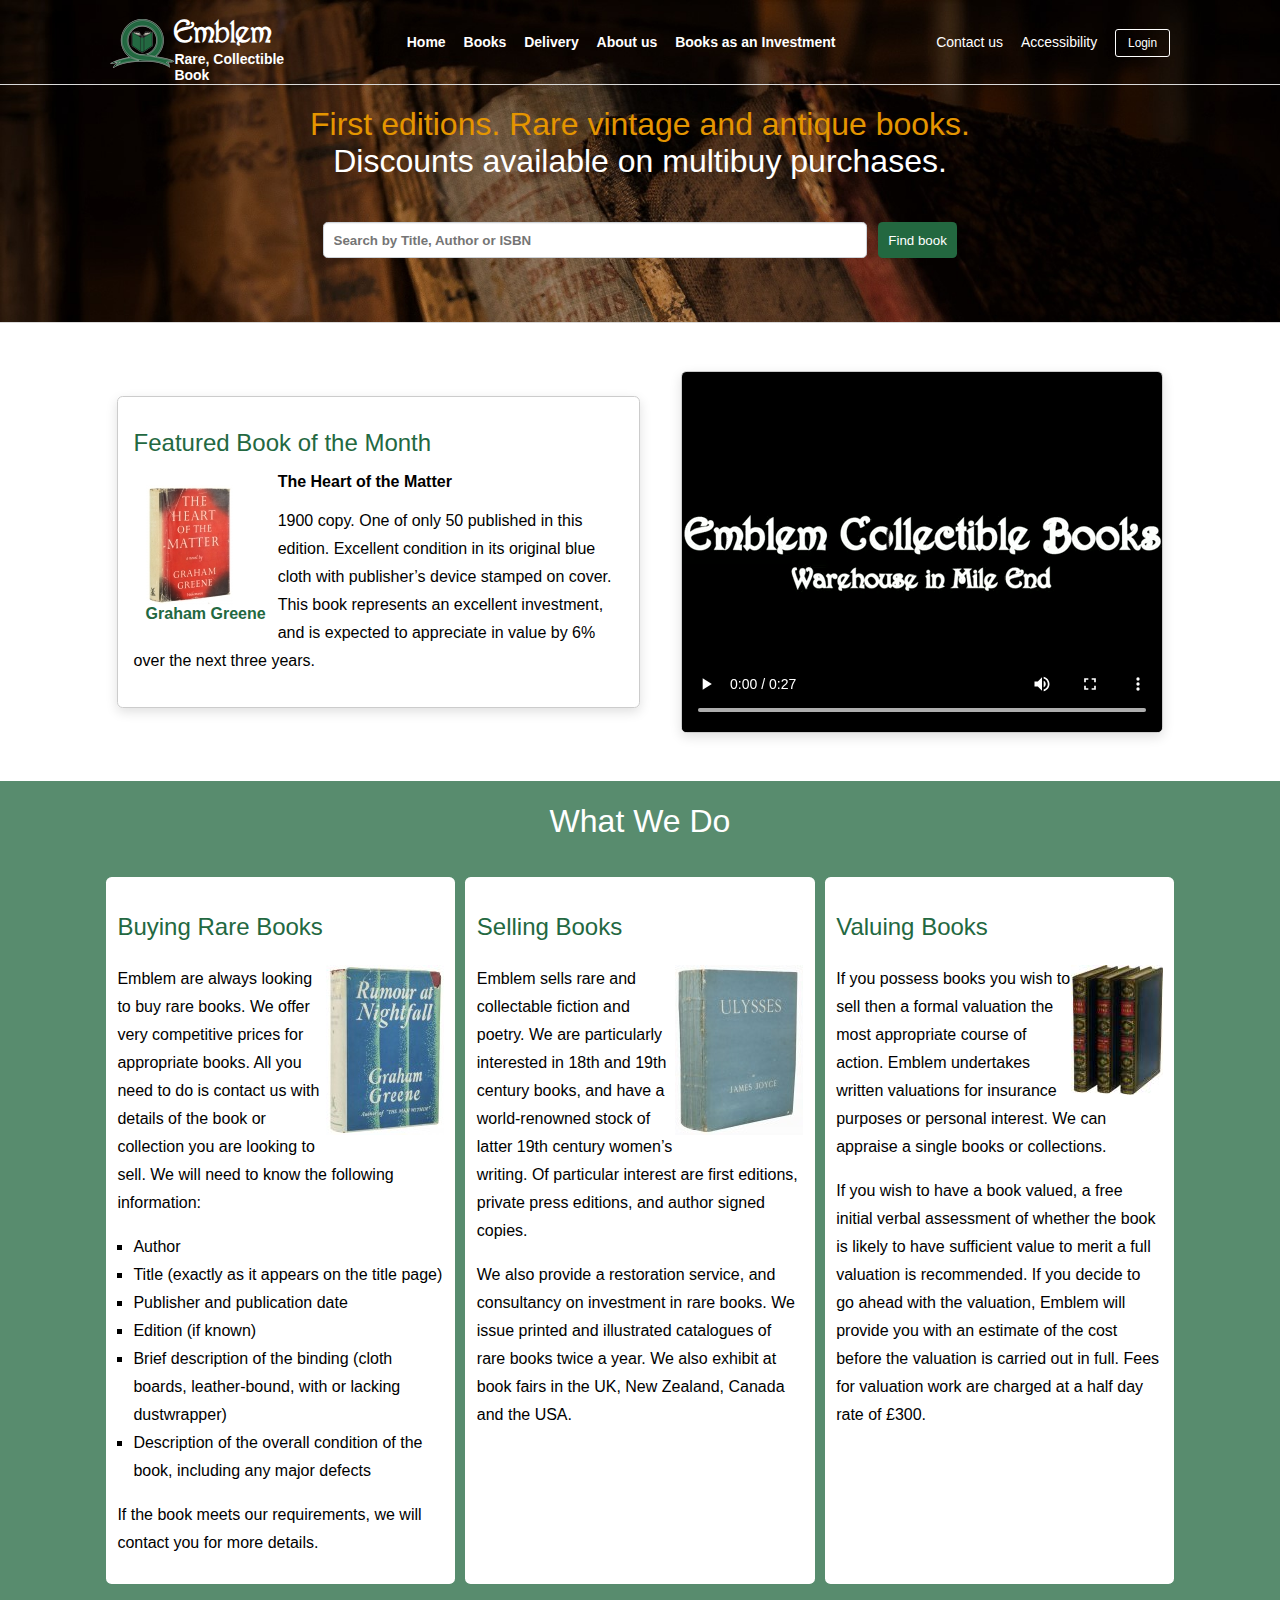
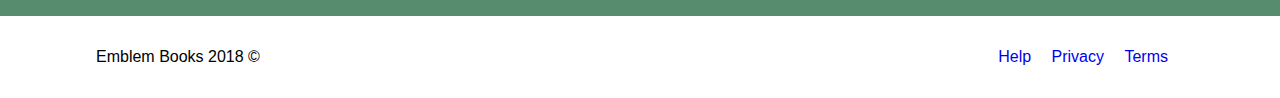
<file: index.html>
<html lang="en">

    <head>
        
        <meta charset="utf-8"/>
        <meta http-equiv="X-UA-Compatible" content="IE=edge">
        <meta name="viewport" content="width=device-width, initial-scale=1">
        <link rel="stylesheet" href="css/style.css"/>
        <!--[if lt IE 9]>
            <script src="https://cdnjs.cloudflare.com/ajax/libs/html5shiv/3.7.3/html5shiv.js"></script>
	    <![endif]-->
        <title>Emblem | Home</title>

    </head>

    <body>

        <div class="page">

            <header id="page-header" class="b-border-shadow" role=”banner”>
                
                <nav id="full-nav" class="b-border" role=”navigation”>
                    <div id="top-bar" class="container">
                        <div id="nav-header">
                            <div id="logo-inner">
                                <h1 class="margin-0 fs-med"><a href="index.html">Emblem</a></h1>
                                <h2 class="margin-0 fw-med">Rare, Collectible Book</h2>
                            </div>
                        </div>
                        <div id="txt-links" class="fw-med" >
                            <ul>
                                <li><a href="index.html">Home</a></li>
                                <li><a href="books.html">Books</a></li>
                                <li><a href="delivery.html">Delivery</a></li>
                                <li><a href="#">About us</a></li>
                                <li><a href="#">Books as an Investment</a></li>
                            </ul>
                        </div>
                        <div id="common-links">
                            <ul>
                                <li><a href="contactus.html">Contact us</a></li>
                                <li><a href="#">Accessibility</a></li>
                                <li><a href="#" class="btn-clr">Login</a></li>
                            </ul>
                        </div>
                    </div>
                </nav>

                <section id="landing-elements" class="container">

                    <h1 class="fw-heavy fs-large col-gold">
                        First editions. Rare vintage and antique books. 
                        <br>
                        <span class="fw-light col-white">Discounts available on multibuy purchases.</span>
                    </h1>

                    <form>
                        <input id="search" class="r-corners fw-med" name="search"placeholder="Search by Title, Author or ISBN"/>
                        <button class="r-corners col-white">Find book</button>
                    </form>
                    
                </section>

            </header>

            <main>

                <section id="top" class="container">
                    <article id="book-of-the-month" class="box-shadow r-corners">
                        <h1 class="fw-light fs-med col-green">Featured Book of the Month</h1>
                        <figure >
                            <img src="images/heart_of_the_matter.jpg">
                            <figcaption class="fw-med col-green">Graham Greene</figcaption>
                        </figure>
                        <h2>The Heart of the Matter</h2>
                        <p class="flh">1900 copy. One of only 50 published in this edition.  Excellent condition in its original blue cloth with publisher’s device stamped on cover. This book represents an excellent investment, and is expected to appreciate in value by 6% over the next three years. </p>
                    </article>

                    <article id="video-wrapper" class="box-shadow r-corners">
                        <video width="480" height="360" controls>
                            <source src="video/emblem_video_480x360.mp4" type="video/mp4">
                            <source src="video/emblem_video_480x360.ogg" type="video/ogg">
                            <source src="video/emblem_video_480x360.webm" type="video/webm">
                            <p>Sorry but your browser does not support the embedded video. Please <a href="video/emblem_video_480x360.mp4">download</a> instead.</p>
                        </video>
                    </article>
                    
                </section>

                <section id="bottom" class="centre-text">
                    <h1 class="fs-large fw-light col-white">What We Do</h1>
    
                    <div id="main" class="container">
        
                        <article class="frame flh">
                            <h3 class="fw-light fs-med col-green">Buying Rare Books</h3>
                            <img src="images/rumpour_at_nightfall.jpeg" alt="rumpour at nightfall">
                            <p>Emblem are always looking to buy rare books. We offer very competitive prices for appropriate books. All you need to do is contact us with details of the book or collection you are looking to sell. We will need to know the following information:</p>
                            <ul>
                                <li>Author</li>
                                <li>Title (exactly as it appears on the title page)</li>
                                <li>Publisher and publication date</li>
                                <li>Edition (if known)</li>
                                <li>Brief description of the binding (cloth boards, leather-bound, with or lacking dustwrapper)</li>
                                <li>Description of the overall condition of the book, including any major defects</li>
                            </ul>
                            <p>If the book meets our requirements, we will contact you for more details.</p>
                        </article>
        
                        <article class="frame flh">
                                <h3 class="fw-light fs-med col-green">Selling Books</h3>
                                <img src="images/ulysses.jpeg" alt="ulysses">
                                <p>Emblem sells rare and collectable fiction and poetry. We are particularly interested in 18th and 19th century books, and have a world-renowned stock of latter 19th century women’s writing. Of particular interest are first editions, private press editions, and author signed copies. </p>
                                <p>We also provide a restoration service, and consultancy on investment in rare books. We issue printed and illustrated catalogues of rare books twice a year. We also exhibit at book fairs in the UK, New Zealand, Canada and the USA.</p>
                        </article>
        
                        <article class="frame flh">
                                <h3 class="fw-light fs-med col-green">Valuing Books</h3>
                                <img src="images/jane_eyre.jpg">
                                <p>If you possess books you wish to sell then a formal valuation the most appropriate course of action. Emblem undertakes written valuations for insurance purposes or personal interest. We can appraise a single books or collections.</p>
                                <p>If you wish to have a book valued, a free initial verbal assessment of whether the book is likely to have sufficient value to merit a full valuation is recommended. If you decide to go ahead with the valuation, Emblem will provide you with an estimate of the cost before the valuation is carried out in full. Fees for valuation work are charged at a half day rate of £300.</p>
                        </article>
        
                    </div>
                </section>
                    
            </main>
                
            <footer class="container">
                <p>Emblem Books 2018 © </p>
                <ul>
                    <li><a href="#">Help</a></li>
                    <li><a href="#">Privacy</a></li>
                    <li><a href="#">Terms</a></li>
                </ul>
            </footer>

        </div>

    </body>

</html>
</file>
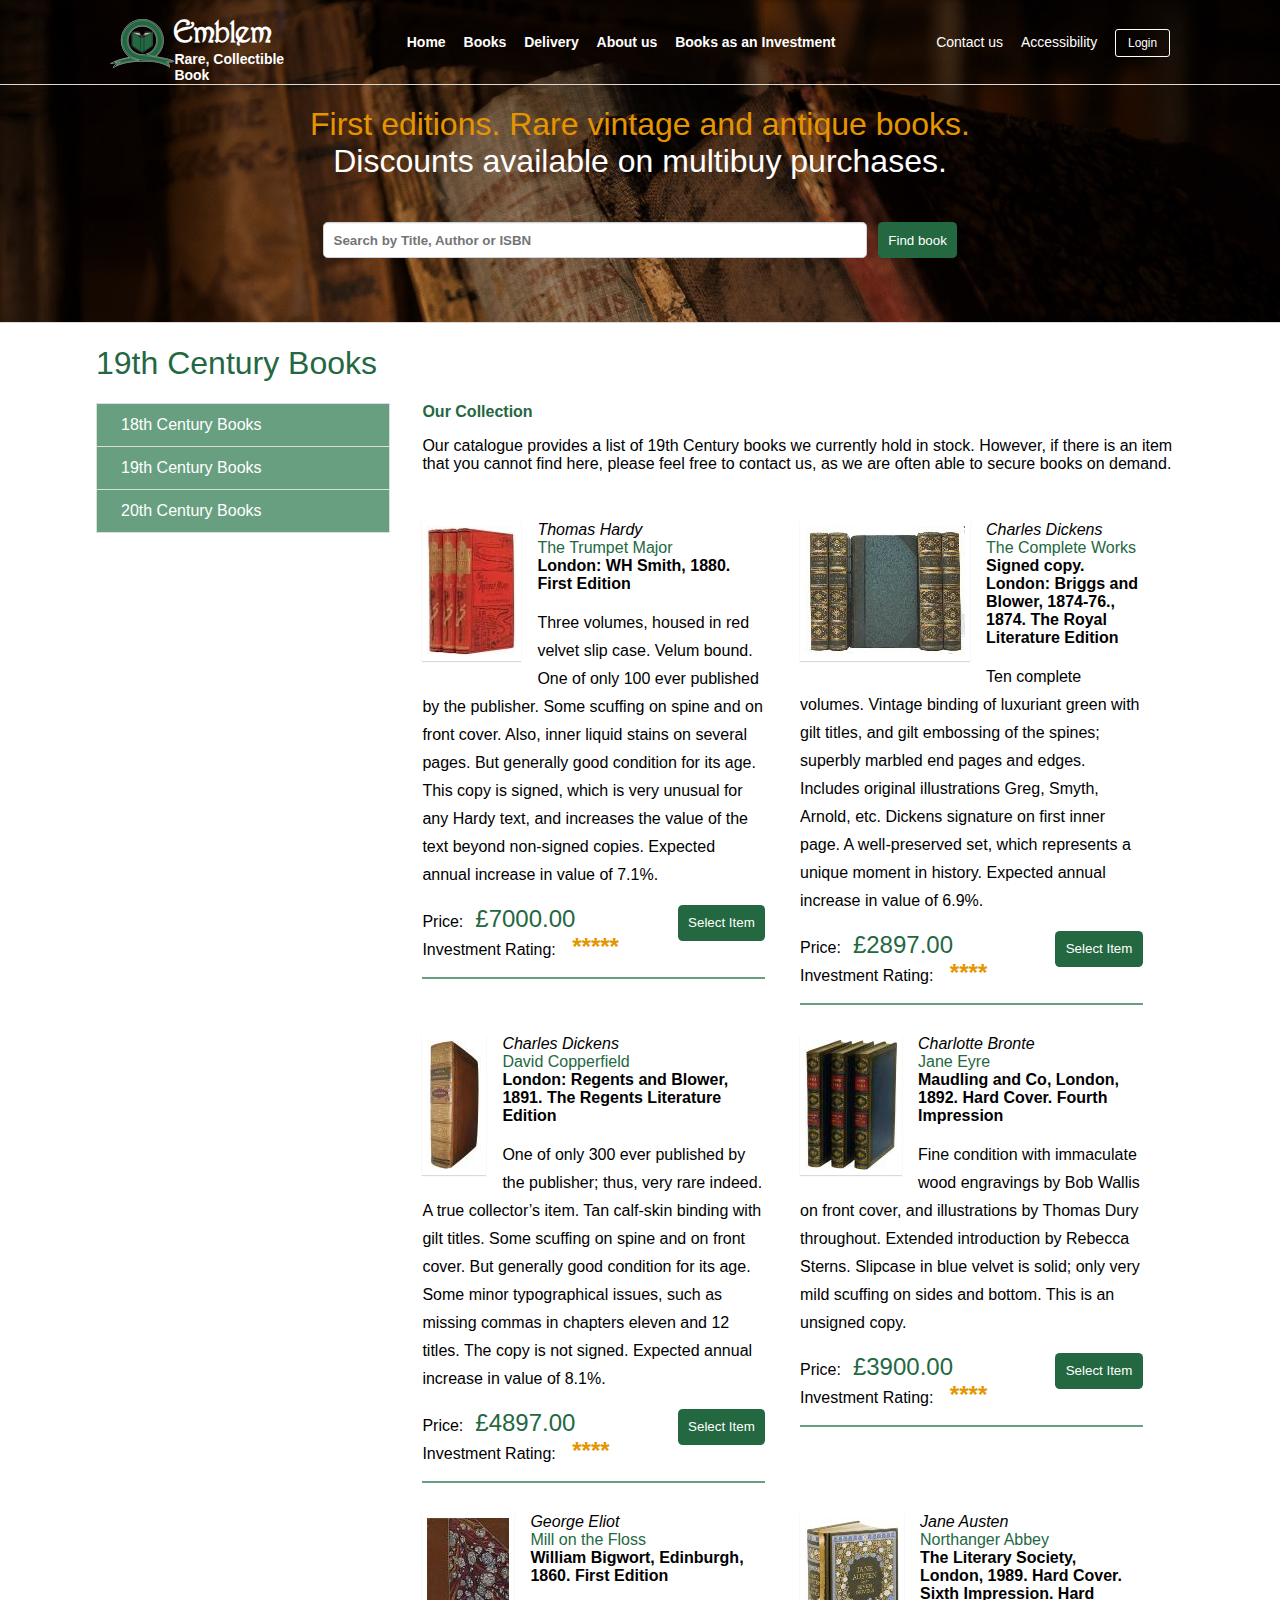
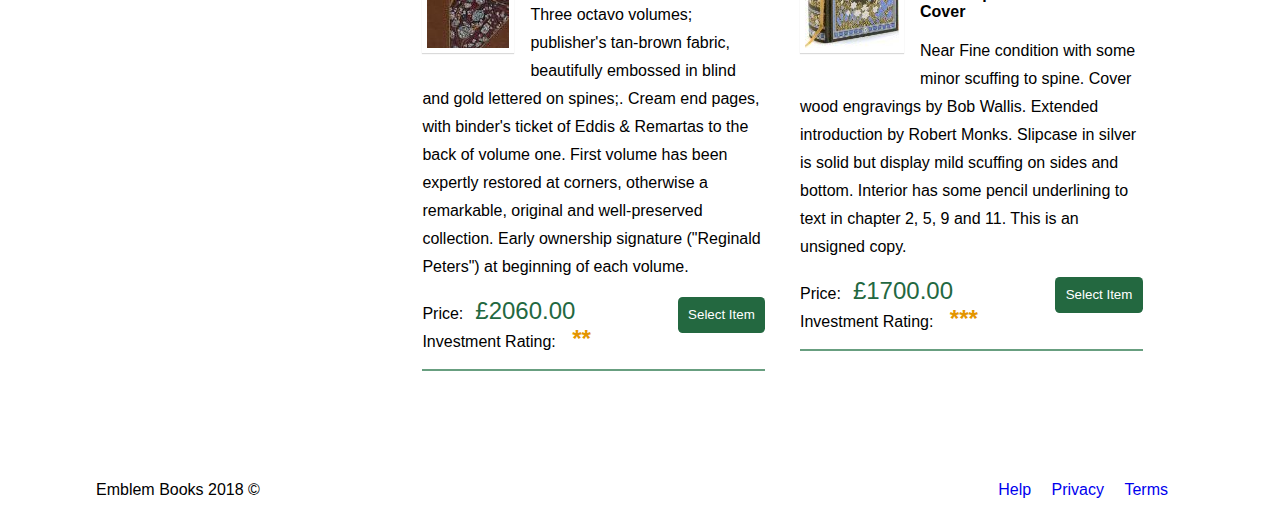
<file: 19thCenBooks.html>
<html lang="en">

    <head>
        
        <meta charset="utf-8"/>
        <meta http-equiv="X-UA-Compatible" content="IE=edge">
        <meta name="viewport" content="width=device-width, initial-scale=1">
        <link rel="stylesheet" href="css/style.css"/>
        <!--[if lt IE 9]>
            <script src="https://cdnjs.cloudflare.com/ajax/libs/html5shiv/3.7.3/html5shiv.js"></script>
	    <![endif]-->
        <title>Emblem | 19th Century Books</title>

    </head>

    <body>

        <div class="page">

            <header id="page-header" class="b-border-shadow" role=”banner”>
                
                <nav id="full-nav" class="b-border" role=”navigation”>
                    <div id="top-bar" class="container">
                        <div id="nav-header">
                            <div id="logo-inner">
                                <h1 class="margin-0 fs-med"><a href="index.html">Emblem</a></h1>
                                <h2 class="margin-0 fw-med">Rare, Collectible Book</h2>
                            </div>
                        </div>
                        <div id="txt-links" class="fw-med" >
                            <ul>
                                <li><a href="index.html">Home</a></li>
                                <li><a href="books.html">Books</a></li>
                                <li><a href="delivery.html">Delivery</a></li>
                                <li><a href="#">About us</a></li>
                                <li><a href="#">Books as an Investment</a></li>
                            </ul>
                        </div>
                        <div id="common-links">
                            <ul>
                                <li><a href="contactus.html">Contact us</a></li>
                                <li><a href="#">Accessibility</a></li>
                                <li><a href="#" class="btn-clr">Login</a></li>
                            </ul>
                        </div>
                    </div>
                </nav>

                <section id="landing-elements" class="container">

                    <h1 class="fw-heavy fs-large col-gold">
                        First editions. Rare vintage and antique books. 
                        <br>
                        <span class="fw-light col-white">Discounts available on multibuy purchases.</span>
                    </h1>

                    <form>
                        <input id="search" class="r-corners fw-med" name="search"placeholder="Search by Title, Author or ISBN"/>
                        <button class="r-corners col-white">Find book</button>
                    </form>
                    
                </section>

            </header>

            <main>

                <section id="content" class="container">
                    <h1 class="fs-large fw-light col-green">19th Century Books</h1>
                    <aside id="side-bar">
                        <nav id="m-select-group">
                            <a href="#" id="group-items">18th Century Books</a>
                            <a href="19thCenBooks.html" id="group-items">19th Century Books</a>
                            <a href="#" id="group-items">20th Century Books</a>
                        </nav>
                    </aside>
                    <section id="books-contents">
                        <h2 class="margin-0 col-green">Our Collection</h2>
                        <p>Our catalogue provides a list of 19th Century books we currently hold in stock. However, if there is an item that you cannot find here, please feel free to contact us, as we are often able to secure books on demand.</p>
                        <ul id="book-catalogue">
                            <li class="catalogue-item">
                                <div class="ci-left">
                                    <figure class="ci-thumb margin-0">
                                        <img src="images/trumpet_major.jpg" alt="trumpet major">
                                    </figure>
                                </div>
                                <div id="ci-right">
                                    <span class="fsty-i">Thomas Hardy</span>
                                    <h2 class="fw-heavy col-green margin-0">The Trumpet Major</h2>
                                    <h3 class="fw-med margin-0">London: WH Smith, 1880. First Edition</h3>
                                    <p class="flh">Three volumes, housed in red velvet slip case. Velum bound. One of only 100 ever published by the publisher. Some scuffing on spine and on front cover. Also, inner liquid stains on several pages. But generally good condition for its age. This copy is signed, which is very unusual for any Hardy text, and increases the value of the text beyond non-signed copies. Expected annual increase in value of 7.1%. </p>
                                    <p class="margin-0">
                                        <span>Price:</span><span class="list-spacer fs-med fw-heavy col-green">£7000.00</span><span><button class="float-r r-corners col-white">Select Item</button></span>
                                    </p>
                                    <p class="margin-0">
                                        <span>Investment Rating: </span><span class="list-spacer fs-med fw-med col-gold">*****</span>
                                    </p>
                                </div>
                            </li>
                            <li class="catalogue-item">
                                <div class="ci-left">
                                    <figure class="ci-thumb margin-0">
                                        <img src="images/dickens_complete_works.jpg" alt="dickens complete works">
                                    </figure>
                                </div>
                                <div id="ci-right">
                                    <span class="fsty-i">Charles Dickens</span>
                                    <h2 class="fw-heavy col-green margin-0">The Complete Works </h2>
                                    <h3 class="fw-med margin-0">Signed copy. London: Briggs and Blower, 1874-76., 1874. The Royal Literature Edition</h3>
                                    <p class="flh">Ten complete volumes. Vintage binding of luxuriant green with gilt titles, and gilt embossing of the spines; superbly marbled end pages and edges. Includes original  illustrations Greg, Smyth, Arnold, etc. Dickens signature on first inner page. A  well-preserved set, which represents a unique moment in history. Expected annual increase in value of 6.9%. </p>
                                    <p class="margin-0">
                                        <span>Price:</span><span class="list-spacer fs-med fw-heavy col-green">£2897.00</span><span><button class="float-r r-corners col-white">Select Item</button></span>
                                    </p>
                                    <p class="margin-0">
                                        <span>Investment Rating: </span><span class="list-spacer fs-med fw-med col-gold">****</span>
                                    </p>
                                </div>
                            </li>
                            <li class="catalogue-item">
                                <div class="ci-left">
                                    <figure class="ci-thumb margin-0">
                                        <img src="images/david_copperfield.jpg" alt="david copperfield">
                                    </figure>
                                </div>
                                <div id="ci-right">
                                    <span class="fsty-i">Charles Dickens</span>
                                    <h2 class="fw-heavy col-green margin-0">David Copperfield </h2>
                                    <h3 class="fw-med margin-0">London: Regents and Blower, 1891. The Regents Literature Edition</h3>
                                    <p class="flh">One of only 300 ever published by the publisher; thus, very rare indeed. A true collector’s item. Tan calf-skin binding with gilt titles. Some scuffing on spine and on front cover. But generally good condition for its age. Some minor typographical issues, such as missing commas in chapters eleven and 12 titles. The copy is not signed.  Expected annual increase in value of 8.1%. </p>
                                    <p class="margin-0">
                                        <span>Price:</span><span class="list-spacer fs-med fw-heavy col-green">£4897.00</span><span><button class="float-r r-corners col-white">Select Item</button></span>
                                    </p>
                                    <p class="margin-0">
                                        <span>Investment Rating: </span><span class="list-spacer fs-med fw-med col-gold">****</span>
                                    </p>
                                </div>
                            </li>
                            <li class="catalogue-item">
                                <div class="ci-left">
                                    <figure class="ci-thumb margin-0">
                                        <img src="images/jane_eyre.jpg" alt="jane eyre">
                                    </figure>
                                </div>
                                <div id="ci-right">
                                    <span class="fsty-i">Charlotte Bronte</span>
                                    <h2 class="fw-heavy col-green margin-0">Jane Eyre </h2>
                                    <h3 class="fw-med margin-0">Maudling and Co, London, 1892. Hard Cover. Fourth Impression</h3>
                                    <p class="flh">Fine condition with immaculate wood engravings by Bob Wallis on front cover, and illustrations by Thomas Dury throughout. Extended introduction by Rebecca Sterns. Slipcase in blue velvet is solid; only very mild scuffing on sides and bottom.  This is an unsigned copy. </p>
                                    <p class="margin-0">
                                        <span>Price:</span><span class="list-spacer fs-med fw-heavy col-green">£3900.00</span><span><button class="float-r r-corners col-white">Select Item</button></span>
                                    </p>
                                    <p class="margin-0">
                                        <span>Investment Rating: </span><span class="list-spacer fs-med fw-med col-gold">****</span>
                                    </p>
                                </div>
                            </li>
                            <li class="catalogue-item">
                                <div class="ci-left">
                                    <figure class="ci-thumb margin-0">
                                        <img src="images/mill_on_floss.jpg" alt="mill on floss">
                                    </figure>
                                </div>
                                <div id="ci-right">
                                    <span class="fsty-i">George Eliot</span>
                                    <h2 class="fw-heavy col-green margin-0">Mill on the Floss </h2>
                                    <h3 class="fw-med margin-0">William Bigwort, Edinburgh, 1860. First Edition</h3>
                                    <p class="flh">Three octavo volumes; publisher's tan-brown fabric, beautifully embossed in blind and gold lettered on spines;. Cream end pages, with binder's ticket of Eddis & Remartas to the back of volume one. First volume has been expertly restored at corners, otherwise  a remarkable, original and well-preserved collection. Early ownership signature ("Reginald Peters") at beginning of each volume. </p>
                                    <p class="margin-0">
                                        <span>Price:</span><span class="list-spacer fs-med fw-heavy col-green">£2060.00</span><span><button class="float-r r-corners col-white">Select Item</button></span>
                                    </p>
                                    <p class="margin-0">
                                        <span>Investment Rating: </span><span class="list-spacer fs-med fw-med col-gold">**</span>
                                    </p>
                                </div>
                            </li>
                            <li class="catalogue-item">
                                <div class="ci-left">
                                    <figure class="ci-thumb margin-0">
                                        <img src="images/northhanger_abbey.jpg" alt="northhanger abbey">
                                    </figure>
                                </div>
                                <div id="ci-right">
                                    <span class="fsty-i">Jane Austen</span>
                                    <h2 class="fw-heavy col-green margin-0">Northanger Abbey</h2>
                                    <h3 class="fw-med margin-0">The Literary Society, London, 1989. Hard Cover. Sixth Impression. Hard Cover</h3>
                                    <p class="flh">Near Fine condition with some minor scuffing to spine. Cover wood engravings by Bob Wallis. Extended introduction by Robert Monks. Slipcase in silver is solid but display mild scuffing on sides and bottom.  Interior has some pencil underlining to text in chapter 2, 5, 9 and 11. This is an unsigned copy. </p>
                                    <p class="margin-0">
                                        <span>Price:</span><span class="list-spacer fs-med fw-heavy col-green">£1700.00</span><span><button class="float-r r-corners col-white">Select Item</button></span>
                                    </p>
                                    <p class="margin-0">
                                        <span>Investment Rating: </span><span class="list-spacer fs-med fw-med col-gold">***</span>
                                    </p>
                                </div>
                            </li>
                        </ul>
                    </section>
                    
                    
                </section>
                    
            </main>
                
            <footer class="container">
                <p>Emblem Books 2018 ©</p>
                <ul>
                    <li><a href="#">Help</a></li>
                    <li><a href="#">Privacy</a></li>
                    <li><a href="#">Terms</a></li>
                </ul>
            </footer>

        </div>

    </body>

</html>
</file>
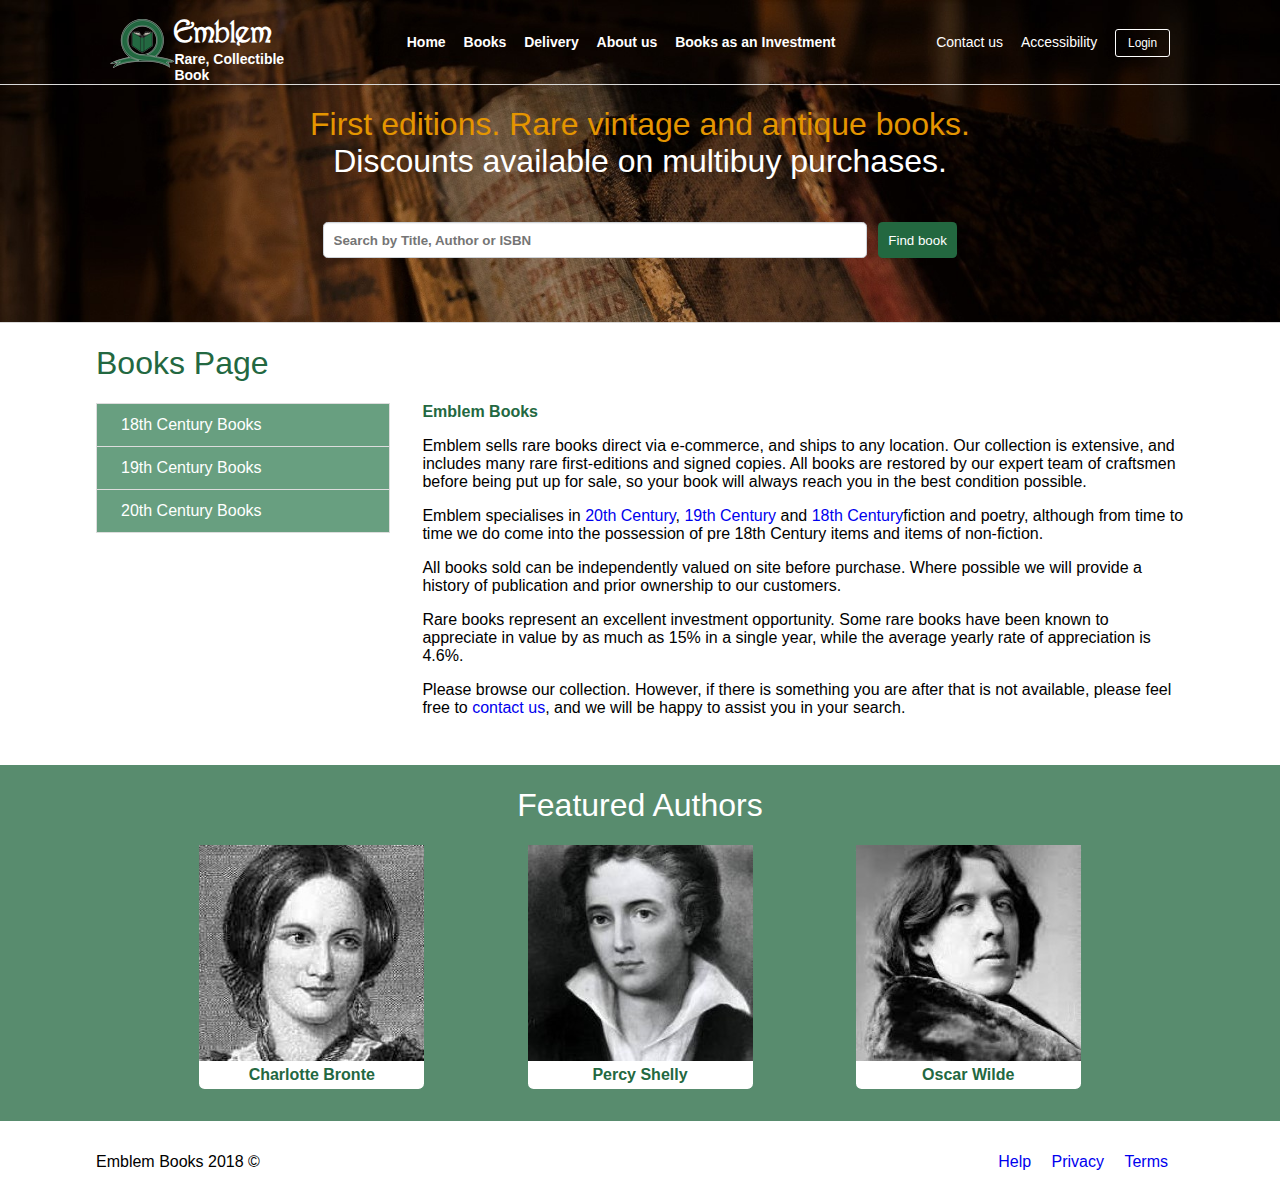
<file: books.html>
<html lang="en">

    <head>
        
        <meta charset="utf-8"/>
        <meta http-equiv="X-UA-Compatible" content="IE=edge">
        <meta name="viewport" content="width=device-width, initial-scale=1">
        <link rel="stylesheet" href="css/style.css"/>
        <!--[if lt IE 9]>
            <script src="https://cdnjs.cloudflare.com/ajax/libs/html5shiv/3.7.3/html5shiv.js"></script>
	    <![endif]-->
        <title>Emblem | Books</title>

    </head>

    <body>

        <div class="page">

            <header id="page-header" class="b-border-shadow" role=”banner”>
                
                <nav id="full-nav" class="b-border" role=”navigation”>
                    <div id="top-bar" class="container">
                        <div id="nav-header">
                            <div id="logo-inner">
                                <h1 class="margin-0 fs-med"><a href="index.html">Emblem</a></h1>
                                <h2 class="margin-0 fw-med">Rare, Collectible Book</h2>
                            </div>
                        </div>
                        <div id="txt-links" class="fw-med" >
                            <ul>
                                <li><a href="index.html">Home</a></li>
                                <li><a href="books.html">Books</a></li>
                                <li><a href="delivery.html">Delivery</a></li>
                                <li><a href="#">About us</a></li>
                                <li><a href="#">Books as an Investment</a></li>
                            </ul>
                        </div>
                        <div id="common-links">
                            <ul>
                                <li><a href="contactus.html">Contact us</a></li>
                                <li><a href="#">Accessibility</a></li>
                                <li><a href="#" class="btn-clr">Login</a></li>
                            </ul>
                        </div>
                    </div>
                </nav>

                <section id="landing-elements" class="container">

                    <h1 class="fw-heavy fs-large col-gold">
                        First editions. Rare vintage and antique books. 
                        <br>
                        <span class="fw-light col-white">Discounts available on multibuy purchases.</span>
                    </h1>

                    <form>
                        <input id="search" class="r-corners fw-med" name="search"placeholder="Search by Title, Author or ISBN"/>
                        <button class="r-corners col-white">Find book</button>
                    </form>
                    
                </section>

            </header>

            <main>

                <section id="content" class="container">
                    <h1 class="fs-large fw-light col-green">Books Page</h1>
                    <aside id="side-bar">
                        <nav>
                            <ul class="margin-0">
                                <li><a href="#" id="group-items">18th Century Books</a></li>
                                <li><a href="19thCenBooks.html" id="group-items">19th Century Books</a></li>
                                <li><a href="#" id="group-items">20th Century Books</a></li>
                            </ul>
                            
                            
                            
                        </nav>
                    </aside>

                    <article id="books-contents">
                        <h2 class="margin-0 col-green">Emblem Books</h2>
                        <p>Emblem sells rare books direct via e-commerce, and ships to any location. Our collection is extensive, and includes many rare first-editions and signed copies. All books are restored by our expert team of craftsmen before being put up for sale, so your book will always reach you in the best condition possible. </p>
                        <p>Emblem specialises in <a href="#">20th Century</a>, <a href="#">19th Century</a> and <a href="#">18th Century</a>fiction and poetry, although from time to time we do come into the possession of pre 18th Century items and items of non-fiction. </p>
                        <p>All books sold can be independently valued on site before purchase. Where possible we will provide a history of publication and prior ownership to our customers. </p>
                        <p>Rare books represent an excellent investment opportunity. Some rare books have been known to appreciate in value by as much as 15% in a single year, while the average yearly rate of appreciation is 4.6%. </p>
                        <p>Please browse our collection. However, if there is something you are after that is not available, please feel free to <a href="#">contact us</a>, and we will be happy to assist you in your search. </p>
                    </article>
                    
                </section>

                <section id="bottom" class="centre-text">
                    <h1 class="fs-large fw-light col-white">Featured Authors</h1>
    
                    <div id="main" class="container">
                        
                        <a href="#">
                            <article class="frame2 flh">
                                <figure class="col-green fw-med margin-0">
                                    <img src="images/charlotte_bronte.jpeg">
                                    <figcaption>Charlotte Bronte</figcaption>
                                </figure>
                            </article>
                        </a>
        
                        <article class="frame2 flh">
                           <a href="#">
                                <figure class="col-green fw-med margin-0">     
                                    <img src="images/percy_shelly.jpeg">
                                    <figcaption>Percy Shelly</figcaption>
                                </figure>
                           </a>
                        </article>
        
                        <a href="#">
                            <article class="frame2 flh">
                                <figure class="col-green fw-med margin-0">     
                                    <img src="images/oscar_wilde.jpeg">
                                    <figcaption>Oscar Wilde</figcaption>
                                </figure>
                            </article>
                        </a>
    
                    </div>
                </section>
                    
            </main>
                
            <footer class="container">
                <p>Emblem Books 2018 © </p>
                <ul>
                    <li><a href="#">Help</a></li>
                    <li><a href="#">Privacy</a></li>
                    <li><a href="#">Terms</a></li>
                </ul>
            </footer>

        </div>

    </body>

</html>
</file>
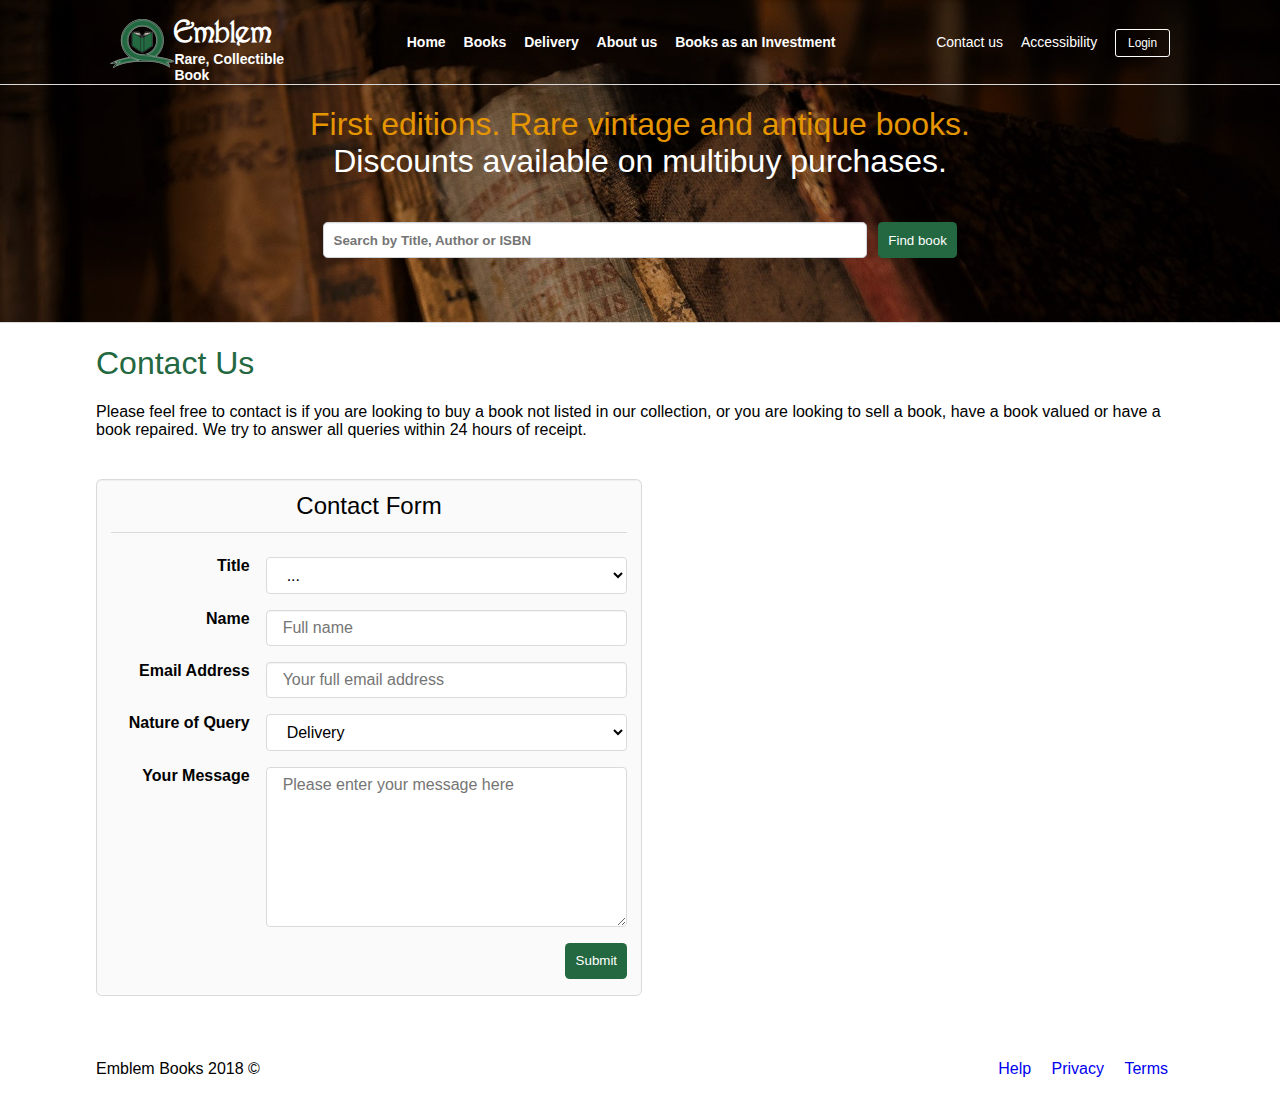
<file: contactus.html>
<html lang="en">

    <head>
        
        <meta charset="utf-8"/>
        <meta http-equiv="X-UA-Compatible" content="IE=edge">
        <meta name="viewport" content="width=device-width, initial-scale=1">
        <link rel="stylesheet" href="css/style.css"/>
        <!--[if lt IE 9]>
            <script src="https://cdnjs.cloudflare.com/ajax/libs/html5shiv/3.7.3/html5shiv.js"></script>
	    <![endif]-->
        <title>Emblem | Contact Us</title>

    </head>

    <body>

        <div class="page">

            <header id="page-header" class="b-border-shadow" role=”banner”>
                
                <nav id="full-nav" class="b-border" role=”navigation”>
                    <div id="top-bar" class="container">
                        <div id="nav-header">
                            <div id="logo-inner">
                                <h1 class="margin-0 fs-med"><a href="index.html">Emblem</a></h1>
                                <h2 class="margin-0 fw-med">Rare, Collectible Book</h2>
                            </div>
                        </div>
                        <div id="txt-links" class="fw-med" >
                            <ul>
                                <li><a href="index.html">Home</a></li>
                                <li><a href="books.html">Books</a></li>
                                <li><a href="delivery.html">Delivery</a></li>
                                <li><a href="#">About us</a></li>
                                <li><a href="#">Books as an Investment</a></li>
                            </ul>
                        </div>
                        <div id="common-links">
                            <ul>
                                <li><a href="contactus.html">Contact us</a></li>
                                <li><a href="#">Accessibility</a></li>
                                <li><a href="#" class="btn-clr">Login</a></li>
                            </ul>
                        </div>
                    </div>
                </nav>

                <section id="landing-elements" class="container">

                    <h1 class="fw-heavy fs-large col-gold">
                        First editions. Rare vintage and antique books. 
                        <br>
                        <span class="fw-light col-white">Discounts available on multibuy purchases.</span>
                    </h1>

                    <form>
                        <input id="search" class="r-corners fw-med" name="search"placeholder="Search by Title, Author or ISBN"/>
                        <button class="r-corners col-white">Find book</button>
                    </form>
                    
                </section>

            </header>

            <main>

                <section id="content" class="container">
                    <h1 class="fs-large fw-light col-green">Contact Us</h1>
                    <p>Please feel free to contact is if you are looking to buy a book not listed in our collection, or you are looking to sell a book, have a book valued or have a book repaired. We try to answer all queries within 24 hours of receipt.</p>
                    <div id="form-container" class="inset-shadow">
                        <form action="" id="contact-form" aria-label="Contact-Us">
                        <legend class="b-border fw-light fs-med ">Contact Form</legend>
                        <div class="form-group">
                            <label for="title" class="fw-med">Title</label>
                            <select name="title" id="title" class="form-control">
                                <option value="select">...</option>
                                <option value="mr">Mr</option>
                                <option value="mrs">Mrs</option>
                                <option value="miss">Miss</option>
                                <option value="ms">Ms</option>
                                <option value="dr">Dr</option>
                                <option value="prof">Prof</option>
                            </select>
                        </div>
                        <div class="form-group">
                            <label for="name" class="fw-med">Name</label>
                            <input type="text" name="name" id="name" class="form-control" placeholder="Full name" aria-required="true" required>
                        </div>
                        <div class="form-group">
                            <label for="email" class="fw-med">Email Address</label>
                            <input type="email" name="email" id="email" class="form-control" placeholder="Your full email address" aria-required="true" required>
                        </div>
                        <div class="form-group">
                            <label for="queries" class="fw-med">Nature of Query</label>
                            <select name="queries" id="queries" class="form-control">
                                <option value="buy">Buy books</option>
                                <option value="sell">Sell books</option>
                                <option value="return">Return a book</option>
                                <option value="delivery" selected>Delivery</option>
                                <option value="complaint">Complaint</option>
                                <option value="other">Other</option>
                            </select>
                        </div>
                        <div class="form-group">
                            <label for="message" class="fw-med">Your Message</label>
                            <textarea type="text" name="message" id="message" class="form-control" placeholder="Please enter your message here" maxlength="1000" aria-required="true" required></textarea>
                        </div>
                        <div class="form-group">
                                <button class="r-corners col-white">Submit</button>
                        </div>
                    </div>
                    </form>
                </section>
                    
            </main>
                
            <footer class="container">
                <p>Emblem Books 2018 © </p>
                <ul>
                    <li><a href="#">Help</a></li>
                    <li><a href="#">Privacy</a></li>
                    <li><a href="#">Terms</a></li>
                </ul>
            </footer>

        </div>

    </body>

</html>
</file>
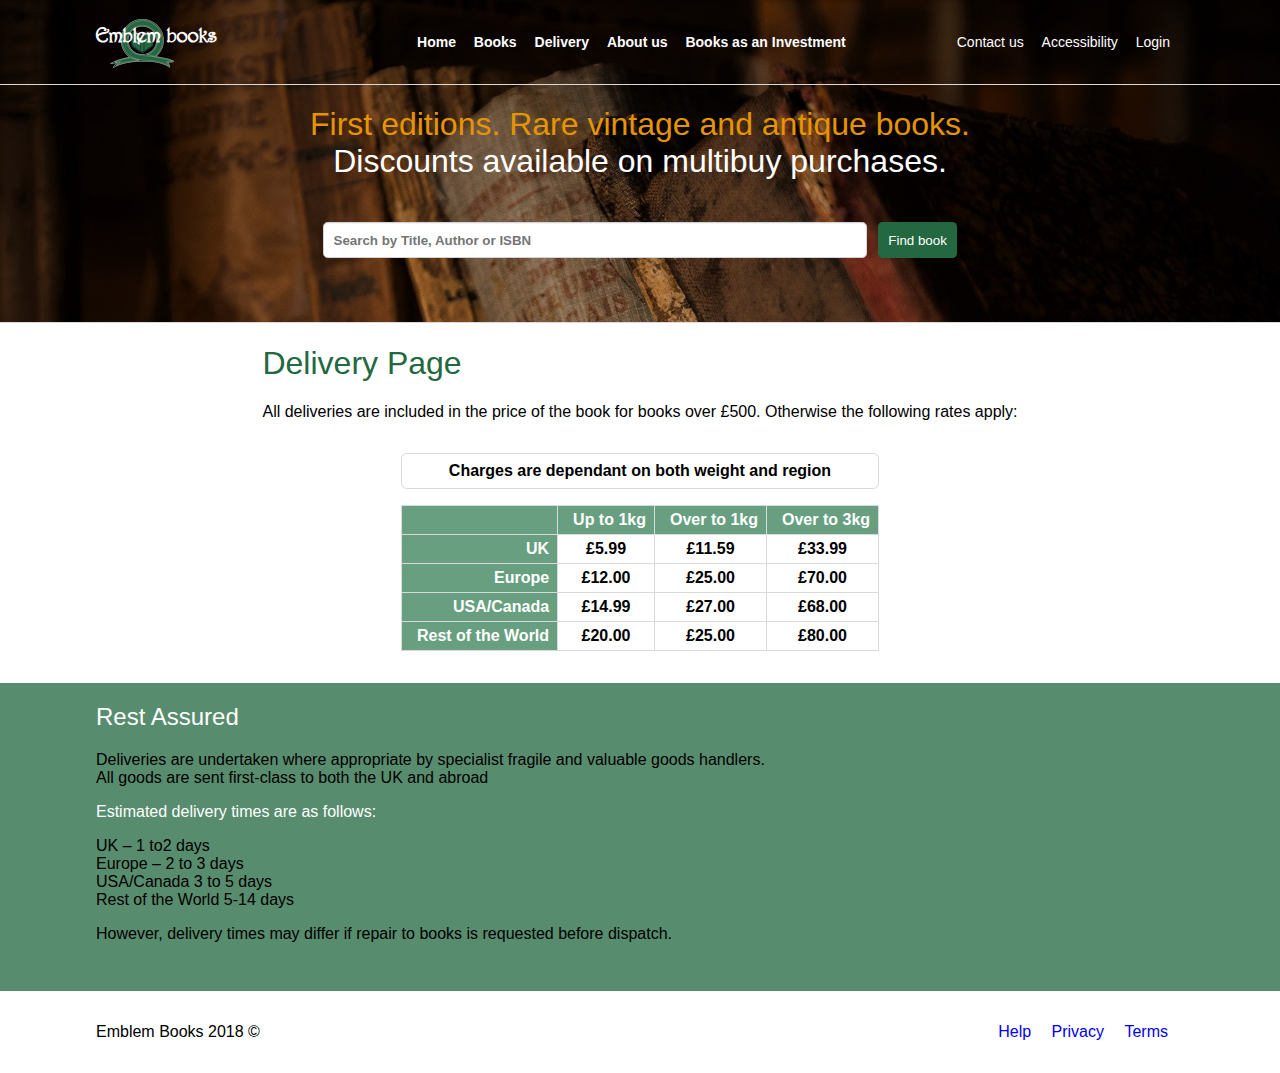
<file: delivery.html>
<html lang="en">

    <head>
        
        <meta charset="utf-8"/>
        <meta http-equiv="X-UA-Compatible" content="IE=edge">
        <meta name="viewport" content="width=device-width, initial-scale=1">
        <link rel="stylesheet" href="css/style.css"/>
        <title>Emblem | Books</title>

    </head>

    <body>

        <div class="page">

            <header id="page-header" class="b-border-shadow">
                
                <nav id="full-nav" class="b-border">
                    <div id="top-bar" class="container">
                        <div id="nav-header">
                            <h1><a href="index.html">Emblem books</a></h1>
                        </div>
                        <div id="txt-links" class="fw-med" >
                            <ul>
                                <li><a href="index.html">Home</a></li>
                                <li><a href="books.html">Books</a></li>
                                <li><a href="delivery.html">Delivery</a></li>
                                <li><a href="#">About us</a></li>
                                <li><a href="#">Books as an Investment</a></li>
                            </ul>
                        </div>
                        <div id="common-links">
                            <ul>
                                <li><a href="#">Contact us</a></li>
                                <li><a href="#">Accessibility</a></li>
                                <li><a href="#" class="btn-clear">Login</a></li>
                            </ul>
                        </div>
                    </div>
                </nav>

                <nav id="mobile-nav" hidden>

                </nav>

                <section id="landing-elements" class="container">

                    <h1 class="fw-heavy fs-large col-gold">
                        First editions. Rare vintage and antique books. 
                        <br>
                        <span class="fw-light col-white">Discounts available on multibuy purchases.</span>
                    </h1>

                    <form>
                        <input id="search" class="r-corners fw-med" name="search"placeholder="Search by Title, Author or ISBN"/>
                        <button class="r-corners col-white">Find book</button>
                    </form>
                    
                </section>

            </header>

            <main>

                <section id="content" class="container">
                    <h1 class="fs-large fw-light col-green">Delivery Page</h1>
                    <p>All deliveries are included in the price of the book for books over £500. Otherwise the following rates apply:</p>
                    
                    <table class="fw-med">
                        <caption class="r-corners">
                            Charges are dependant on both weight and region
                        </caption>
                        <thead >
                            <tr>
                                <th>&nbsp;</th><th>Up to 1kg</th><th>Over to 1kg</th><th>Over to 3kg</th>
                            </tr>
                        </thead>
                        <tbody>
                            <tr>
                                <th>UK</th><td>£5.99</td><td>£11.59</td><td>£33.99</td>
                            </tr>
                            <tr>
                                <th>Europe</th><td>£12.00</td><td>£25.00</td><td>£70.00</td>
                            </tr>
                            <tr>
                                <th>USA/Canada</th><td>£14.99</td><td>£27.00</td><td>£68.00</td>
                            </tr>
                            <tr>
                                <th>Rest of the World</th><td>£20.00</td><td>£25.00</td><td>£80.00</td>
                            </tr>
                        </tbody>
                    </table>
                </section>

                <section id="bottom">
                        <div class="container">
                                <h2 class="col-white fs-med fw-light">Rest Assured</h2>
                                <p class="margin-0">Deliveries are undertaken where appropriate by specialist fragile and valuable goods handlers.</p>
                                <p class="margin-0">All goods are sent first-class to both the UK and abroad</p>
                                <h3 class="col-white fw-light">Estimated delivery times are as follows:</h3>
            
                                <ul id="delivery-est">
                                    <li>UK – 1 to2 days</li>
                                    <li>Europe – 2 to 3 days</li>
                                    <li>USA/Canada 3 to 5 days</li>
                                    <li>Rest of the World 5-14 days</li>
                                </ul>
            
                                <p>However, delivery times may differ if repair to books is requested before dispatch.</p>
                        </div>
                </section>

            </main>
                
            <footer class="container">
                <p>Emblem Books 2018 © </p>
                <ul>
                    <li><a href="#">Help</a></li>
                    <li><a href="#">Privacy</a></li>
                    <li><a href="#">Terms</a></li>
                </ul>
            </footer>

        </div>

    </body>

</html>
</file>
<file: css/style.css>
/**
 *  Site fonts
 */

@font-face {
	font-family: "Parisr";
	src: url("../fonts/parisr.eot") format("eot"),
	url("../fonts/parisr.ttf") format("truetype"),
    url("../fonts/parisr.woff") format("woff");
    font-style: normal;
	font-weight: normal;
}

.fsty-i {
    font-style: italic;
}
.fw-heavy {
    font-weight: 500;
}
.fw-med {
    font-weight: 600;
}
.fw-light {
    font-weight: 100;
}
.fs-large {
    font-size: 2em;
}
.fs-med {
    font-size: 1.5em;
}
.flh {
    line-height: 1.75em;
}
.centre-text {
    text-align: center;
}

/* 
*   Default values 
*/

h1, h2, h3, h4, h5, h6, p, a, blockquote, ol, ul, li {
    /* margin: 0; */
    padding: 0;
    border: 0;
    font-size: 100%;
    text-decoration: none;
}
ul, ol {
	list-style-type: none;
}
.margin-0 {
    margin: 0;
}
img {
    border: none;
}
form {
    box-sizing: border-box;
    vertical-align: baseline;
}
button {
    border: 1px solid transparent;
    padding: 0.7em;
    background-color: #236840;
    cursor: pointer;
}
legend {
    margin-bottom: 1em;
    padding: 0.5em 0 0.5em 0;
}
label {
    margin-right: 1em;
}
input {
    box-shadow: inset 0 1px 1px rgba(0,0,0,.05);
}

/*
*   HTML style elements
*/

.box-shadow {
    border: 1px solid #cccccc;
    box-shadow: 0 .25em .75em rgba(0, 0, 0, .125);
}
.inset-shadow {
    box-shadow: inset 0 1px 1px rgba(0,0,0,.05);
}
.b-border-shadow {
    border-bottom: 1px solid #DADADA;
}
.r-border {
    border-bottom: 1px solid #DADADA;
}
.b-border {
    border-bottom: 1px solid #DADADA;
}
.r-corners {
    border-radius: 0.35em;
}
.btn-clr {
    border: 1px solid;
    padding: 0.5em 1em;
    border-radius: 3px;
    font-size: 0.85em;
}
.col-white {
    color: #FFFFFF;
}
.col-gold {
    color: #E49500;
}
.col-green {
    color: #236841;
}
.float-r {
    float: right;
}
.frame {
    padding: 0.725em;
    width: 30%;
    margin-top: 1em;
    background-color: #FFF;
    border-radius: 0.35em;
}
.frame2 {
    /* margin-top: 1em; */
    background-color: #FFF;
    border-radius: 0.35em;
}
.frame img {
    float: right;
}
.frame ul {
    list-style: square;
    padding-left: 1em;
}
.form-group {margin-bottom: 1em;overflow: hidden;text-align: right;}
.form-control {
    display: block;
    padding: 0.5em 1em;
    font-size: 1em;
    width: 70%;
    float: right;
    background-color: #FFF;
    border: 1px solid #DADADA;
    border-radius: .25em;
}

/**
 *  Main elements
 */
body{
    margin: 0;
    font-family: "Segoe UI", "Helvetica Neue", sans-serif;
}
.page {
    overflow: hidden;
}
.container {
    margin: 0 auto;
    max-width: 55%;
}

/*
*   Header style elements
*/
header {
    background: url(../images/book4_1-cover_1920.jpg), #ffffff center top no-repeat;
    background-attachment: fixed;
    background-size: cover;
    padding-bottom: 3em;
}
header a {
    color: #FFF;
}

#txt-links {
    text-align: center;
    float: left;
    color: #FFF;
}
#full-nav a:hover {
    color: #E49500;
}
#full-nav li {
    display: inline;
    margin: 0 1em 0 0;
}
#mobile-nave {
    display: none;
}
#nav-header{
    width: 16em;
    height: 4em;
    background: url(../images/logo/emblem_logo_64.png) no-repeat 1em .35em;
}
#nav-header a{
    font-family: "Parisr";
    font-size: 1.5em;
}
#logo-inner {
    
width: 65%;
    
float: right;
}
#top-bar {
    display: flex;
    flex-flow: row wrap;
    align-items: center;
    justify-content: space-between;
    padding: 1em 0 1em;
    color: #FFF;
    font-size: 0.875em;
}
#landing-elements{
    text-align: center;
}
#search {
    margin-top: 1.5em;
    display: inline-block;
    padding: 0.725em;
    width: 50%;
    border: 1px solid #ced4da;
    margin-right: 0.5em;
}
#top {
    display: flex;
    flex-wrap: wrap;
    padding: 3em 0 3em 0;
}
#book-of-the-month {
    padding: 1em;
    margin: auto auto;
    max-width: 45%;
}
#book-of-the-month figure {
    float: left;
    margin: 0.75em;
}
#video-wrapper {
    margin: auto auto;
    overflow: hidden;
}
#bottom {
    padding: 0 0 2em 0;
    background-color: #236841c2;
}
main {
    display: flex;
    flex-direction: column;
}
#main {
    display: flex;
    justify-content: space-evenly;
    align-items: stretch;
    text-align: left;
}
#main article figure {
    text-align: center;
}
#main article .frame{
    margin: 0;
    float: none;
}
#content {
    margin-bottom: 2em;
}
#side-bar {
    width: 27%;
    float: left;
}
#group-items {
    display: block;
    padding: 0.75em 1.5em;
    margin-bottom: -1px;
    background-color: #689F80;
    border: 1px solid #ddd;
    color: #FFF;
}
#group-items:hover {
    background-color: #E49500;
}
#books-contents {
    float: right;
    width: 70%;
}
#book-catalogue {
    margin-top: 3em;
}
.catalogue-item {
    width: 45%;
    margin-right: 4%;
    border-bottom: 2px solid #689F80;
    margin-bottom: 30px;
    display: inline-block;
    vertical-align: top;
    padding-bottom: 1em;
}
.catalogue-item a {
    color: 000;
}
.ci-left {
    float: left;
    margin-right: 1em;
    margin-bottom: 1em;
}
.ci-thumb {
    box-shadow: 0 1px 1px #dadada;
    border: 5px solid #fff;
}
.list-spacer{
    margin: 0 0.5em 0 0.5em;
}
#content table {
    border-collapse: collapse;
    margin: auto;
}
#content caption {
    padding: .5em;
    border-bottom: 0;
    border: 1px solid #DADADA;
    margin-top: 1em;
    margin-bottom: 1em;
}
#content th {
    text-align: right;
    background-color: #689F80;
    color: FFF;
    padding: 5px 8px 5px 15px;
    border: 1px solid #DADADA;
}
#content td {
    border: 1px solid #DADADA;
    text-align: center;
}
#deliveries {
    margin: auto;
    width: 55%!important;
}
#deliveries li::before {
    font-family: 'Font Awesome 5 Free';
    content: '\f00c';
    color: #236840;
    font-weight: 900;
    margin-right: .5em;
}
#form-container {
    width: 50%;
    margin-top: 2.5em;
    border: 1px solid #DADADA;
    border-radius: 0.35em;
    background-color: #FAFAFA;
    text-align: center;
}
#contact-form {
    margin: auto;
    width: 95%;
    overflow: hidden;
}
#contact-form textarea {
    font-family: 'Segoe UI', Tahoma, Geneva, Verdana, sans-serif;
    font-size: 1em;
    height: 10em;
}


footer {
    display: flex;
    flex-direction: row;
    justify-content: space-between;
    padding: 1em;
}
footer li {
    display: inline;
    text-decoration: none;
    margin-right: 1em;
}


/**
 *  Responsive media settings
 */
 @media screen and (max-width: 1400px) {
	.container {
		max-width: 85%;
	}
}
@media screen and (max-width: 1024px) {
	.container {
		max-width: 95%;
	}
}
@media screen and (max-width: 950px) {
	.container {
		max-width: 85%;
		min-width: 525px;
		}
    #book-of-the-month {
        padding: 1vh;
        margin-bottom: 3vh;
        max-width: 100%;
        min-width: 525px;
    }
    #book-of-the-month h1 {
        text-align: center;
    }
    #video-wrapper {
        width: 100%;
        min-width: 525px;
        background-color: #DADADA;
    }
    #video-wrapper video {
    display: block;
    margin: 0 auto;
    }
    #main {
        flex-wrap: wrap;
    }
    #main .frame {
        padding: 0.725em;
        width: 100%;
        min-width: 510px;
    }
    #top-bar {
        flex-flow: column;
    }
    #form-container {
        width: 65%;
    }
}
@media screen and (max-width: 800px) {
	.container {
		max-width: 95%;
		}
    header {
        padding-bottom: 0em;
    }
    #landing-elements {
        padding-top: inherit;
        font-size: 1.5vh;
    }
    #search {
        margin-top: inherit;
        width: 45%;
        min-width: 40%;
    }
    #side-bar {
        display: flex;
        flex-direction: row;
        justify-content: space-evenly;
        width: 100%;
        float: none;
        margin-bottom: 3em;
        min-width: 530px;
    }
    #side-bar li {
        display: inline;
    }
    #group-items {
        padding: 1em;
        display: inline;
    }
    #books-contents {
        float: none;
        width: 100%;
    }
    #deliveries {
        margin: auto;
        width: 65%!important;
    }
    #form-container {
        margin: auto;
        width: 65%;
    }
}
@media screen and (max-width: 725px) {
    #landing-elements {
        padding-top: inherit;
        font-size: 1vh;
    }
    .frame2 {
        margin-top: 1em;
    }
    #form-container {
        width: 80%;
    }
}
@media screen and (max-width: 600px) {
	.container {
		max-width: 90%;
		}
    header {
        padding-bottom: 0em;
    }
    #landing-elements {
        display: none;
    }
    #search {
        margin-top: inherit;
        width: 45%;
        min-width: 40%;
    }
    #book-catalogue {
        margin-top: 3em;
    }
    .catalogue-item {
        width: 100%;
        margin-right: 0%;
        margin-bottom: 30px;
        display: inline-block;
        vertical-align: top;
        padding-bottom: 1em;
    }
    #form-container {
        width: 100%;
    }
    #deliveries {
        margin: auto;
        width: 80%!important;
    }
}
</file>
